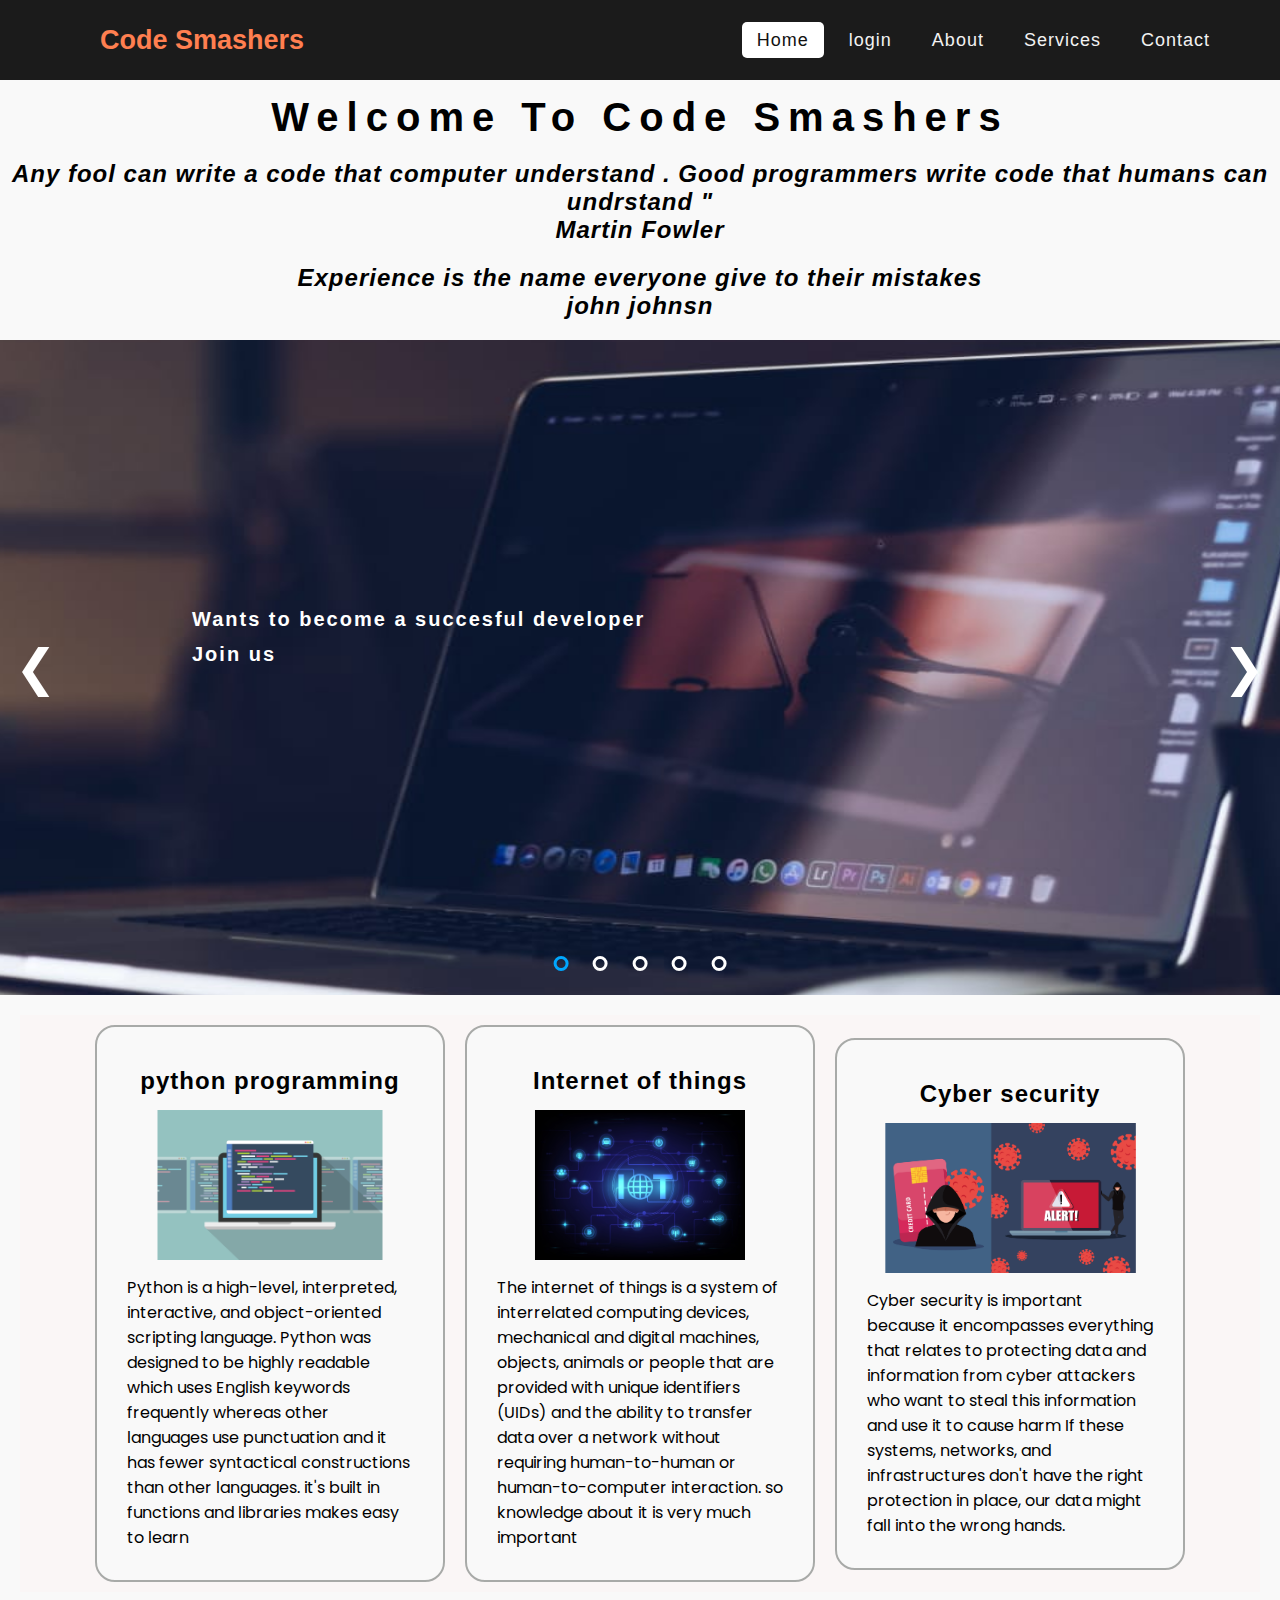
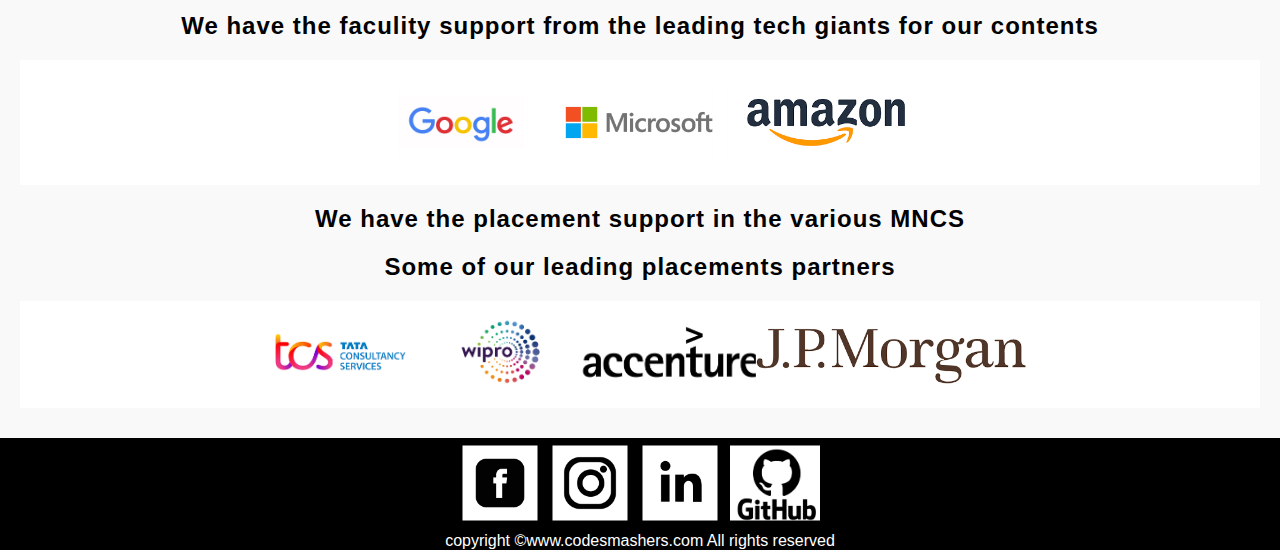
<file: index.html>
<!DOCTYPE html>
<html lang="en">
<head>
    <meta charset="UTF-8">
    <meta http-equiv="X-UA-Compatible" content="IE=edge">
    <meta name="viewport" content="width=device-width, initial-scale=1.0">
    <link rel="stylesheet" href="https://cdnjs.cloudflare.com/ajax/libs/font-awesome/5.15.3/css/all.min.css"/>
      <meta name="viewport" content="width=device-width, initial-scale=1.0">
      <link rel="stylesheet" href="nav.css">
    <link rel="stylesheet" href="index.css">
  
     <link rel="stylesheet" href="cssfile.css">
     
     
    <title>Document</title>
   
    <link rel="stylesheet" href="masterHome.css">
</head>
<body>
    
    <nav>
        <div class="logo">
            <a href="index.html">Code Smashers</a>
        </div>
        <input type="checkbox" id="click">
        <label for="click" class="menu-btn">
        <i class="fas fa-bars"></i>
        </label>
        <ul>
           <li><a class="active" href="/">Home</a></li>
           <li><a href="/login.html">login</a></li>
           <li><a href="/about.html">About</a></li>
           <li><a href="/services.html">Services</a></li>
           <li><a href="/contact.html">Contact</a></li>
           
        </ul>
     </nav>
     <div class="heading">
        <h1>
            Welcome to code smashers
        </h1>
        <h2><i>Any fool can write a code that computer understand . Good programmers write code that humans can undrstand " <br> Martin Fowler</i></h2>
        <h2><i>Experience is the name everyone give to their mistakes <br>john johnsn</i></h2>
        
    </div>
    
    <section>
        <div class="slider">
            <!-- fade css -->
            <div class="myslide fade">
                <div class="txt">
                    
                    
                    <p>Wants to become a succesful developer<br>Join us</p>
                </div>
                <img src="./img/img1.jpeg" style="width: 100%; height: 100%;">
            </div>
            
            <div class="myslide fade">
                <div class="txt">
                    
                    <p>exciting perks</p>
                </div>
                <img src="./img/img2.jpeg" style="width: 100%; height: 100%;">
            </div>
            
            <div class="myslide fade">
                <div class="txt">
                   
                    <p>tour pacakages</p>
                </div>
                <img src="./img/img3.jpeg" style="width: 100%; height: 100%;">
            </div>
            
            <div class="myslide fade">
                <div class="txt">
                    
                    <p>Coding tournamnetsSubscribe To My Channel For More Videos</p>
                </div>
                <img src="./img/img4.jpeg" style="width: 100%; height: 100%;">
            </div>
            
            <div class="myslide fade">
                <div class="txt">
                    
                    <p>placement-support</p>
                </div>
                <img src="./img/img5.jpeg" style="width: 100%; height: 100%;">
            </div>
            <!-- /fade css -->
            
            <!-- onclick js -->
            <a class="prev" onclick="plusSlides(-1)">&#10094;</a>
              <a class="next" onclick="plusSlides(1)">&#10095;</a>
            
            <div class="dotsbox" style="text-align:center">
                <span class="dot" onclick="currentSlide(1)"></span>
                <span class="dot" onclick="currentSlide(2)"></span>
                <span class="dot" onclick="currentSlide(3)"></span>
                <span class="dot" onclick="currentSlide(4)"></span>
                <span class="dot" onclick="currentSlide(5)"></span>
            </div>
            <!-- /onclick js -->
        </div>

    </section>
    
    <section>
        <div class="recent-course">
            <div class="box">
                <h2>python programming</h2>
                <div class="rect-image">
                    <img src="./img/python1.jpg" alt="">
                </div>
                
                <p>Python is a high-level, interpreted, interactive, and object-oriented scripting language. Python was designed to be highly readable which uses English keywords frequently whereas other languages use punctuation and it has fewer syntactical constructions than other languages. it's built in functions and libraries makes easy to learn </p>

            </div>
            <div class="box">
                <h2>Internet of things</h2>
                <div class="rect-image">
                    <img src="./img/iot.jpg" alt="">
                </div>
                
                <p> The internet of things is a system of interrelated computing devices, mechanical and digital machines, objects, animals or people that are provided with unique identifiers (UIDs) and the ability to transfer data over a network without requiring human-to-human or human-to-computer interaction. so knowledge about it is very much important</p>

            </div>
            <div class="box">
                <h2>Cyber security</h2>
                <div class="rect-image">
                    <img src="./img/cs1.jpg" alt="">
                </div>
                
                <p>Cyber security is important because it encompasses everything that relates to protecting data and information from cyber attackers who want to steal this information and use it to cause harm If these systems, networks, and infrastructures don't have the right protection in place, our data might fall into the wrong hands.</p>

            </div>
        </div>
    </section>
    <section>
        <h2>We have the faculity support from the leading tech giants for our contents  </h2>
        <div class="content-sponsor">
            <div class="sponsor">
                <img src="./img/google1.jpg" alt="" srcset="">
            </div>
            <div class="sponsor">
                <img src="./img/microsoft.jpg" alt="" srcset="">
            </div>
            <div class="sponsor">
                <img src="./img/amazon.png" alt="" srcset="">
            </div>
        </div>
    </section>
    <section>
        <h2>We have the placement support in the various MNCS </h2>
        <h2>Some  of our leading placements partners</h2>
        <div class="placement-support">
            <div class="tieup">
                <img src="./img/tcs.png" alt="">
            </div>
            <div class="tieup">
                <img src="./img/Wipro.png" alt="">
            </div>
            <div class="tieup">
                <img src="./img/accenture.png" alt="">
            </div>
            <div class="tieup">
                <img src="./img/jpmorgan.png" alt="">
            </div>
        </div>

    </section>
    <section>
        <footer>
            <div class="quick-links">
                <div class="icon">
                    <a href="https://m.facebook.com/100007272435090/"><img src="./img/fb.jpg" alt=""></a>
                    
                </div>
                <div class="icon">
                    <a href="https://www.instagram.com/ciaoadityasharma/"><img src="./img/insta.jpg" alt=""></a>
                    
                </div>
                <div class="icon">
                    <a href="https://www.linkedin.com/in/aditya-sharma-274636226"><img src="./img/linkedin.jpg" alt=""></a>
                    
                </div>
                <div class="icon">
                    <a href="https://github.com/riton6785"><img src="./img/git.png" alt=""></a>
                    
                </div>
            </div>
            <div class="center">
            copyright &copy;www.codesmashers.com All rights reserved
        </div></footer>

    </section>
    <script src="jsfile.js"></script>
</body>
</html>
</file>
<file: nav.css>
@import url('https://fonts.googleapis.com/css?family=Poppins:400,500,600,700&display=swap');
*{
  margin: 0;
  padding: 0;
  box-sizing: border-box;
  font-family: 'Poppins', sans-serif;
} 
.logo a{
  text-decoration: none;
  color: coral;
}
nav{
  display: flex;
  height: 80px;
  width: 100%;
  background: #1b1b1b;
  align-items: center;
  justify-content: space-between;
  padding: 0 50px 0 100px;
  flex-wrap: wrap;
}
nav .logo{
  color: #fff;
  font-size: 27px;
  font-weight: 600;
}
nav ul{
  display: flex;
  flex-wrap: wrap;
  list-style: none;
}
nav ul li{
  margin: 0 5px;
}
nav ul li a{
  color: #f2f2f2;
  text-decoration: none;
  font-size: 18px;
  font-weight: 500;
  padding: 8px 15px;
  border-radius: 5px;
  letter-spacing: 1px;
  transition: all 0.3s ease;
}
nav ul li a.active,
nav ul li a:hover{
  color: #111;
  background: #fff;
}
nav .menu-btn i{
  color: #fff;
  font-size: 22px;
  cursor: pointer;
  display: none;
}
input[type="checkbox"]{
  display: none;
}
@media (max-width: 1000px){
  nav{
    padding: 0 20px 0 20px;
  }
}
@media (max-width: 920px) {
  nav .menu-btn i{
    display: block;
  }
  #click:checked ~ .menu-btn i:before{
    content: "\f00d";
  }
  nav ul{
    position: fixed;
    top: 80px;
    left: -100%;
    background: #111;
    height: 100vh;
    width: 100%;
    text-align: center;
    display: block;
    transition: all 0.3s ease;
  }
  #click:checked ~ ul{
    left: 0;
  }
  nav ul li{
    width: 100%;
    margin: 40px 0;
  }
  nav ul li a{
    width: 100%;
    margin-left: -100%;
    display: block;
    font-size: 20px;
    transition: 0.6s cubic-bezier(0.68, -0.55, 0.265, 1.55);
    padding: 0px;
  }
  #click:checked ~ ul li a{
    margin-left: 0px;
  }
  nav ul li a.active,
  nav ul li a:hover{
    background: none;
    color: cyan;
  }
}
.content{
  position: absolute;
  top: 50%;
  left: 50%;
  transform: translate(-50%, -50%);
  text-align: center;
  z-index: -1;
  width: 100%;
  padding: 0 30px;
  color: #1b1b1b;
}
.content div{
  font-size: 40px;
  font-weight: 700;
}
</file>
<file: index.css>
/* *{
    background-color: #F9F9F9;
} */
@import url('https://fonts.googleapis.com/css?family=Poppins:400,500,600,700&display=swap');
.heading{
    margin-top: 15px;
    margin-bottom: 15px;
}
.heading h1{
    font-size: 2.5rem;
    letter-spacing: 0.5rem;
}

/* section 2 */
.recent-course{
    display: flex;
    background:   #faf6f6;;
    flex-wrap: wrap;
    margin: 20px;
}
/* section 3 */
.content-sponsor{
    display: flex;
    background: white;
    flex-wrap: wrap;
    margin: 20px;
}
/* section 4 */
.placement-support{
    display: flex;
    background: #fff;
    flex-wrap: wrap;
    margin: 20px;
}
/* section 5 */
footer{
    margin-top: 30px;
    background-color: black;
    color: white;
}
.quick-links{
    display: flex;
    flex-wrap: wrap;
    margin-top: 20px;
}
.icon img{
    height: 50px;
    margin: 20px;
}

.center{
    text-align: center;
    
}
/* utility classes */

.box{
    border: 2px solid rgb(168, 170, 168);
    border-radius: 20px;
    width: 350px;
    margin: 10px;
    padding: 30px;
    background: #F9F9F9;

}
.box p{
    font-family: 'Poppins', sans-serif;
}
.sponsor{
    width: 150px;
    margin: 10px;
    padding: 30px;
    background: white;
}

.sponsor img{
    height: 55px;
    display: block;  /*  margin auto is done only when the display block is there */
    margin: 15px;
    background: #F9F9F9;
}
/* .tieup{ */
    /* width: 170px; */
    /* margin: 10px; */
    /* padding: 30px; */

/* } */
.tieup img{
    height: 42px;
    display: block;  /*  margin auto is done only when the display block is there */
    margin: 15px;
    margin-top: 10px;
}


.rect-image img{
    height: 100px;
    display: block;  /*  margin auto is done only when the display block is there */
    margin: auto;
    margin-top: 40px;
    margin-bottom: 40px;
    /* padding-top: 15px; */

}
</file>
<file: cssfile.css>
/* 1 */
*{
	margin: 0;
	padding: 0;
	box-sizing: border-box;
	font-family: sans-serif;
}

/* /1 */

/* 2 */
.slider{
	position: relative;
	width: 100%;
	background: #2c3e50; /* darckblue */
}
.myslide{
	height: 655px;
	display: none;
	overflow: hidden;
}

.prev, .next{
	position: absolute;
	top: 50%;
	transform: translate(0, -50%);
	font-size: 50px;
	padding: 15px;
	cursor: pointer;
	color: #fff;
	transition: 0.1s;
	user-select: none;
}
.prev:hover, .next:hover{
	color: #00a7ff; /* blue */
}
.next{
	right: 0;
}
.dotsbox{
	position: absolute;
	left: 50%;
	transform: translate(-50%);
	bottom: 20px;
	cursor: pointer;
}
.dot{
	display: inline-block;
	width: 15px;
	height: 15px;
	border: 3px solid #fff;
	border-radius: 50%;
	margin: 0 10px;
	cursor: pointer;
}
/* /2 */

/* javascript */
.active, .dot:hover{
	border-color: #00a7ff; /* blue */
}
/* /javascript */

/* muslide add fade */
.fade {
  -webkit-animation-name: fade;
  -webkit-animation-duration: 1.5s;
  animation-name: fade;
  animation-duration: 1.5s;
}

@-webkit-keyframes fade {
  from {opacity: 0.8}
  to {opacity: 1}
}

@keyframes fade {
  from {opacity: 0.8}
  to {opacity: 1}
}
/* /muslide add fade */

/* 3 */
.txt{
	position: absolute;
	color: #fff;
	letter-spacing: 2px;
	line-height: 35px;
	top: 40%;
	left: 15%;
	-webkit-animation-name: posi;
  	-webkit-animation-duration: 2s;
  	animation-name: posi;
  	animation-duration: 2s;
	z-index: 1;
}

@-webkit-keyframes posi {
  from {left: 25%;}
  to {left: 15%;}
}


@keyframes posi {
  from {left: 25%;}
  to {left: 15%;}
}

.txt h1{
	color: #00a7ff; /* blue */
	font-size: 50px;
	margin-bottom: 20px;
}
.txt p{
	font-weight: bold;
	font-size: 20px;
}
/* /3 */

/* 4 */
img{
	transform: scale(1.5, 1.5);
	-webkit-animation-name: zoomin;
  	-webkit-animation-duration: 40s;
  	animation-name: zoomin;
  	animation-duration: 40s;
}
@-webkit-keyframes zoomin {
  from {transform: scale(1, 1);}
  to {transform: scale(1.5, 1.5);}
}


@keyframes zoomin {
  from {transform: scale(1, 1);}
  to {transform: scale(1.5, 1.5);}
}
/* /4 */



/* 5 */
@media screen and (max-width: 800px){
	.myslide{
		height: 500px;
	}
	.txt{
		letter-spacing: 2px;
		line-height: 25px;
		top: 50%;
		left: 50%;
		transform: translate(-50%, -50%);
		-webkit-animation-name: posi2;
		-webkit-animation-duration: 2s;
		animation-name: posi2;
		animation-duration: 2s;
	}

	@-webkit-keyframes posi2 {
	  from {top: 35%;}
	  to {top: 50%;}
	}


	@keyframes posi2 {
	  from {top: 35%;}
	  to {top: 50%;}
	}

	.txt h1{
		font-size: 40px;
	}
	.txt p{
		font-size: 13px;
	}

}
/* /5 */

/* 6 */
@media screen and (max-width: 520px){
	.txt h1{
		font-size: 30px;
		margin-bottom: 20px;
	}
	.sign{
		margin-right: 20px;
	}
	.sign a{
		font-size: 12px;
	}
}
/* /6 */
</file>
<file: masterHome.css>
/* Color Select 
    selection background
      F6F6F6 F4F9F9
      
 */

 * {

    margin: 0;

    padding: 0;

    justify-content: center;

    align-items: center;
}

body {
    background-color: #F9F9F9;
}

h1{
    text-align: center;
    letter-spacing: 1px;
    margin: 10px 0 20px 0;
    text-transform: capitalize; 
}

h2 {
    text-align: center;
    letter-spacing: 1px;
    margin: 10px 0 20px 0; 
}

.container {
    margin: 20px;
    padding: 30px 30px 20px 30px;
    background: #fff;
    padding: 0;
    width: 100%;
    height: 100%;
}

.container .box {
    margin: 50px 30px 50px 30px;
    background: #F9F9F9;
    border: 0;
    padding: 20px;
}

.container .box h2 {
    text-align: center;
    letter-spacing: 1px;
    margin: 10px 0 20px 0; 
}



.container .box .rect-image img {
    
    border-radius: 10%;
}

.container .box p {
    text-align: center;
    margin: 10px;
}

.content-sponsor .sponsor,
.placement-support .tieup {
    margin: 10px;
    padding: 10px;
    width: 100;
    height: 100%;
    justify-content: center;
    align-items: center;
    
}

.content-sponsor .sponsor img,
.placement-support .tieup img {
    justify-content: center;
    align-items: center;
    
    
}
</file>
